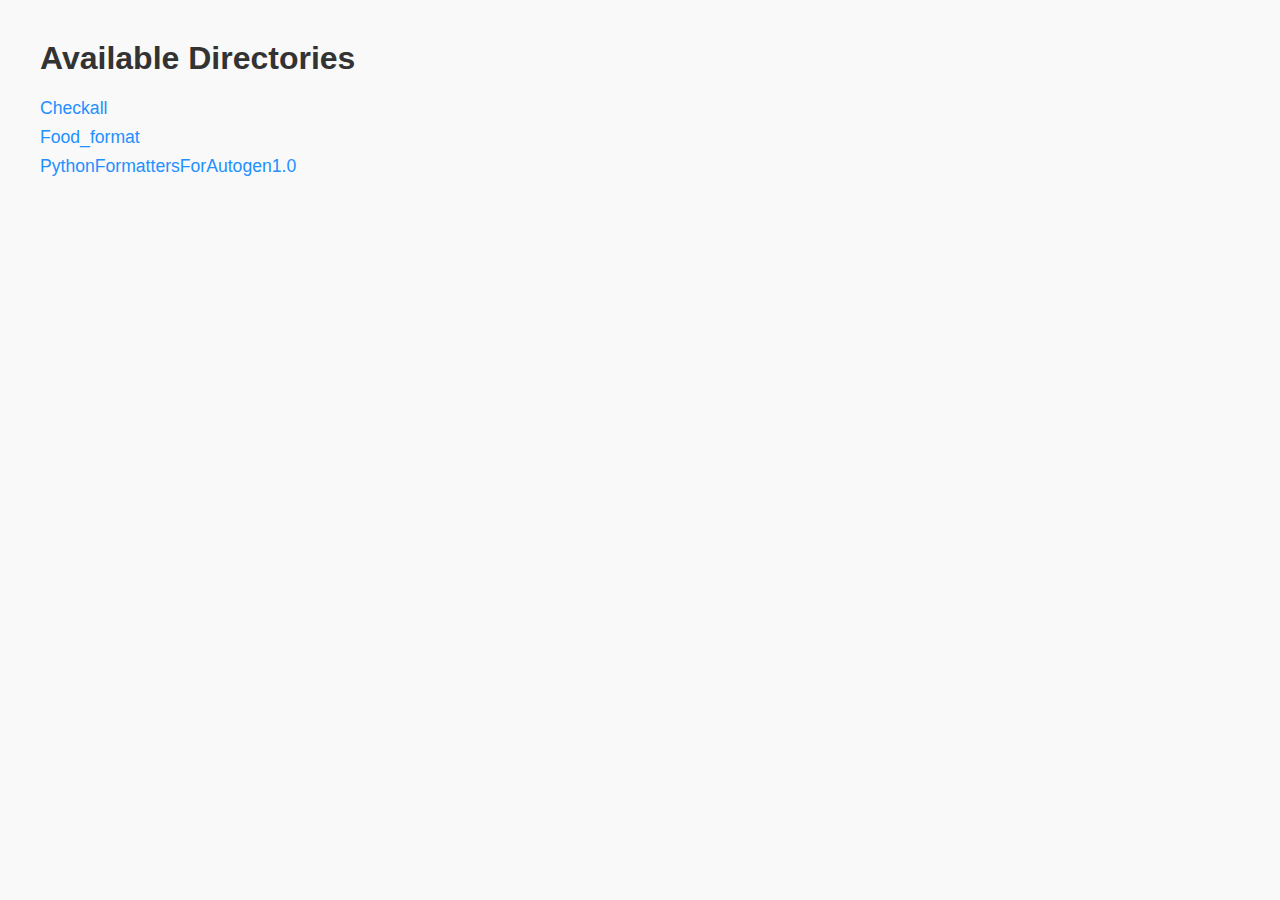
<file: index.html>
<!DOCTYPE html>
<html lang="en">
	<head>
		<meta charset="UTF-8" />
		<meta name="viewport" content="width=device-width, initial-scale=1" />
		<title>Directory Links</title>
		<style>
			body {
				font-family: Arial, sans-serif;
				margin: 40px;
				background-color: #f9f9f9;
			}
			h1 {
				color: #333;
			}
			ul {
				list-style-type: none;
				padding: 0;
			}
			li {
				margin: 8px 0;
			}
			a {
				text-decoration: none;
				color: #1e90ff;
				font-size: 1.1em;
			}
			a:hover {
				text-decoration: underline;
			}
		</style>
	</head>
	<body>
		<h1>Available Directories</h1>
		<ul id="directory-list">
			<!-- Links will be dynamically inserted here -->
		</ul>

		<script>
			// Array of directory names
			const directories = ["checkall", "food_format", "PythonFormattersForAutogen1.0"]

			// Reference to the <ul> element
			const directoryList = document.getElementById("directory-list")

			// Function to create and append list items
			function generateDirectoryLinks() {
				directories.forEach((dir) => {
					// Create list item
					const li = document.createElement("li")

					// Create anchor tag
					const a = document.createElement("a")
					a.href = `./${dir}/` // Assumes each directory has an index.html or equivalent
					a.textContent = dir.charAt(0).toUpperCase() + dir.slice(1) // Capitalize first letter

					// Append anchor to list item, then list item to the list
					li.appendChild(a)
					directoryList.appendChild(li)
				})
			}

			// Call the function on page load
			window.onload = generateDirectoryLinks
		</script>
	</body>
</html>
</file>
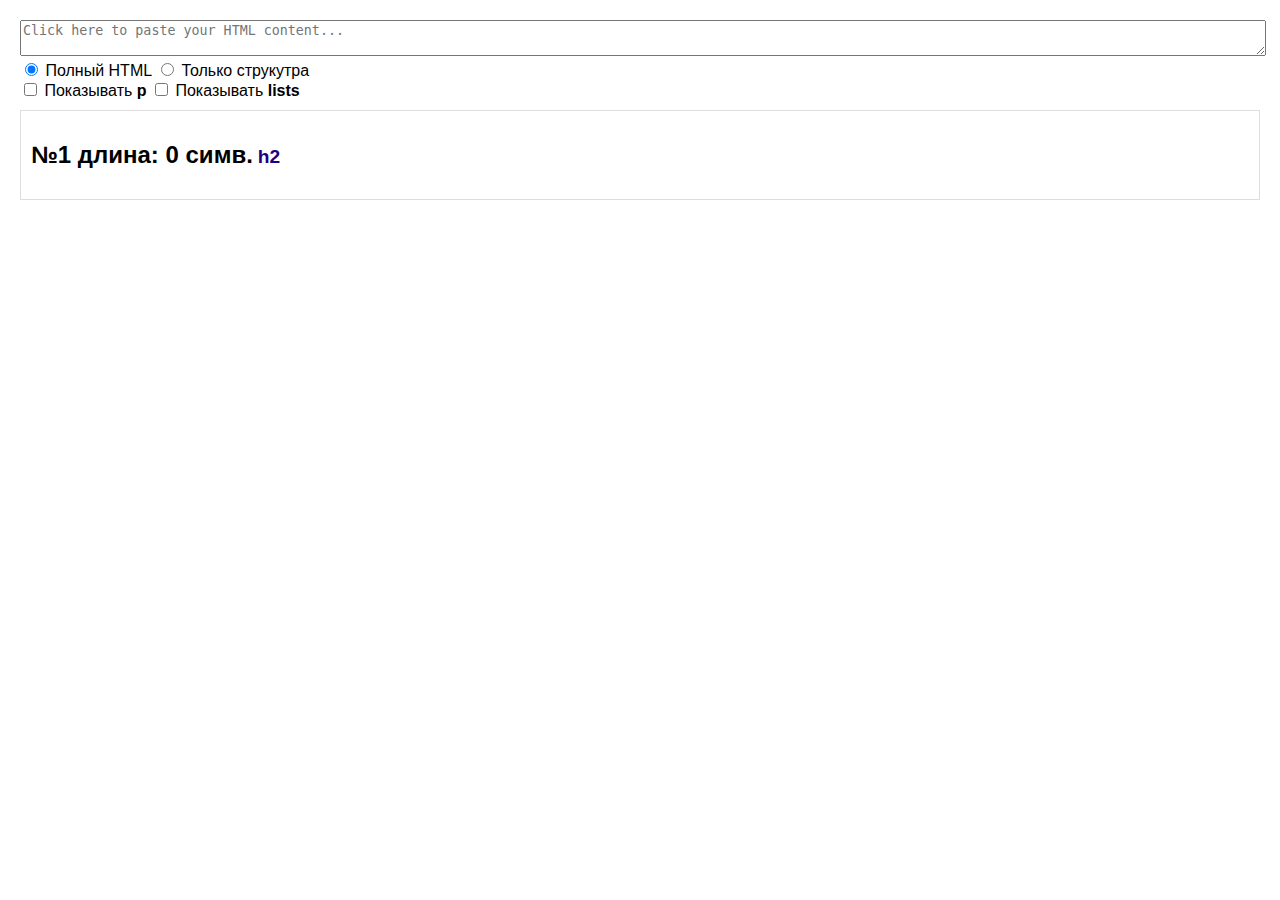
<file: checkall/index.html>
<!DOCTYPE html>
<html lang="en">
	<head>
		<meta charset="UTF-8" />
		<meta name="viewport" content="width=device-width, initial-scale=1.0" />
		<title>HTML Document Reviewer</title>
		<style>
			body {
				font-family: Arial, sans-serif;
				margin: 20px;
			}
			#inputArea {
				width: 100%;
			}
			.document-container {
				border: 1px solid #ddd;
				margin: 10px 0;
				padding: 10px;
			}

			#outputContainer {
				overflow-y: scroll;
				max-height: calc(100vh - 130px);
			}

			#outputContainer h1 {
				color: red;
				background-color: darkred;
			}

			#outputContainer h2::after {
				content: "h2";
				display: inline-block;
				margin: 0 5px;
				color: rgb(29, 0, 134);
				font-size: 0.8em;
			}

			#outputContainer h3::after {
				content: "h3";
				display: inline-block;
				margin: 0 5px;
				color: rgb(160, 160, 160);
				font-weight: lighter;
				font-size: 0.7em;
			}
		</style>
	</head>
	<body>
		<textarea id="inputArea" placeholder="Click here to paste your HTML content..."></textarea>
		<!-- add two radio buttons to select between structures and raw html -->
		<div id="regimeContainer">
			<input type="radio" id="regimeRaw" name="regime" value="raw" />
			<label for="regimeRaw">Полный HTML</label>
			<input type="radio" id="regimeStruct" name="regime" value="struct" />
			<label for="regimeStruct">Только струкутра</label>
		</div>
		<div id="" settingsContainer>
			<!-- ckeckboxes for settigns: show p, show lists -->
			<input type="checkbox" id="showP" name="showP" value="showP" />
			<label for="showP">Показывать <strong>p</strong></label>
			<input type="checkbox" id="showLists" name="showLists" value="showLists" />
			<label for="showLists">Показывать <strong>lists</strong></label>
		</div>

		<div id="outputContainer"></div>

		<script>
			function copyFromClipboard() {
				return new Promise((resolve, reject) => {
					navigator.clipboard
						.readText()
						.then((text) => {
							const inputArea = document.getElementById("inputArea")
							inputArea.value = text
							resolve()
						})
						.catch((err) => {
							console.error("Failed to read clipboard contents: ", err)
							reject(err)
						})
				})
			}

			async function analyzeTextarea() {
				const inputArea = document.getElementById("inputArea")
				const outputContainer = document.getElementById("outputContainer")

				outputContainer.innerHTML = "" // Clear previous results

				const htmlContent = inputArea.value
				const documents = htmlContent.split(/-----/) // Split by delimiter

				const regime = document.querySelector('input[name="regime"]:checked').value

				documents.forEach((doc, index) => {
					const docContainer = document.createElement("div")
					docContainer.className = "document-container"

					const docTitle = document.createElement("h2")
					docTitle.textContent = `№${index + 1} длина: ${doc.length} симв.`
					docContainer.appendChild(docTitle)

					doc = doc
						.replace(/^\s*"\s*|\s*"\s*$/g, "")
						.replace(/""/g, '"')
						.replace(/""/g, '"')

					const docContent = document.createElement("div")
					docContent.innerHTML = regime === "struct" ? updateHeadingStructure(doc) : doc
					docContainer.appendChild(docContent)

					outputContainer.appendChild(docContainer)
				})
			}

			function updateHeadingStructure(formatted) {
				const parser = new DOMParser()
				const doc = parser.parseFromString(formatted, "text/html")
				const headings = doc.querySelectorAll("h1, h2, h3, ol, ul, dl, table, p") // Added table to the selector
				let structure = "<ul>"

				// check if thre's article, section, header, footer, aside tags
				const articleTags = doc.querySelectorAll("article, section, header, footer, aside")
				if (articleTags.length > 0) {
					structure += "<li style='color: red;'>Warning: article, section, header, footer or aside tag detected</li>"
				}

				// Check for <h1> tags and show warning if present
				const h1Tags = doc.querySelectorAll("h1")
				if (h1Tags.length > 0) {
					structure += "<li style='color: red;'>Warning: <h1> tag detected</li>"
				}

				// Process headings
				headings.forEach((heading) => {
					let tagName = heading.tagName.toLowerCase()
					if (tagName === "h2") {
						structure += `<li><strong>${heading.textContent}</strong>`
					} else if (tagName === "h3") {
						structure += `<ul><li>${heading.textContent}</li></ul>`
					} else if (["ol", "ul", "dl"].includes(tagName) && document.getElementById("showLists").checked) {
						const length = heading.querySelectorAll("li").length
						structure += `<ul><div class="list">List (${length} items)</div></ul>`
					} else if (tagName === "table") {
						const rowslength = heading.querySelectorAll("tr").length
						structure += `<ul><li>Table (${rowslength} rows)</li></ul>`
					} else if (tagName === "p" && document.getElementById("showP").checked) {
						structure += `<ul><div style="color: darkgrey">p (${heading.textContent.length} ch)</div></ul>`
					}
				})

				structure += "</ul>"

				return structure
			}

			document.getElementById("inputArea").addEventListener("paste", async () => {
				await copyFromClipboard()
				localStorage.setItem("original", document.getElementById("inputArea").value)
				await analyzeTextarea()
			})

			// Listen for regime change
			document.getElementById("regimeContainer").addEventListener("change", () => {
				const regime = document.querySelector('input[name="regime"]:checked').value
				localStorage.setItem("regime", regime)
				analyzeTextarea()
			})

			// on document load load from local storage
			document.addEventListener("DOMContentLoaded", () => {
				const original = localStorage.getItem("original")
				if (original) {
					document.getElementById("inputArea").value = original
				}

				const savedRegime = localStorage.getItem("regime")
				if (savedRegime) {
					document.querySelector(`input[name="regime"][value="${savedRegime}"]`).checked = true
				} else {
					document.querySelector(`input[name="regime"][value="raw"]`).checked = true
				}

				analyzeTextarea()
			})

			// Listen for settings change
			document.getElementById("showP").addEventListener("change", () => {
				const showP = document.getElementById("showP").checked
				localStorage.setItem("showP", showP)
				analyzeTextarea()
			})

			document.getElementById("showLists").addEventListener("change", (e) => {
				const showLists = e.target.checked
				localStorage.setItem("showLists", showLists)
				analyzeTextarea()
			})
		</script>
	</body>
</html>
</file>
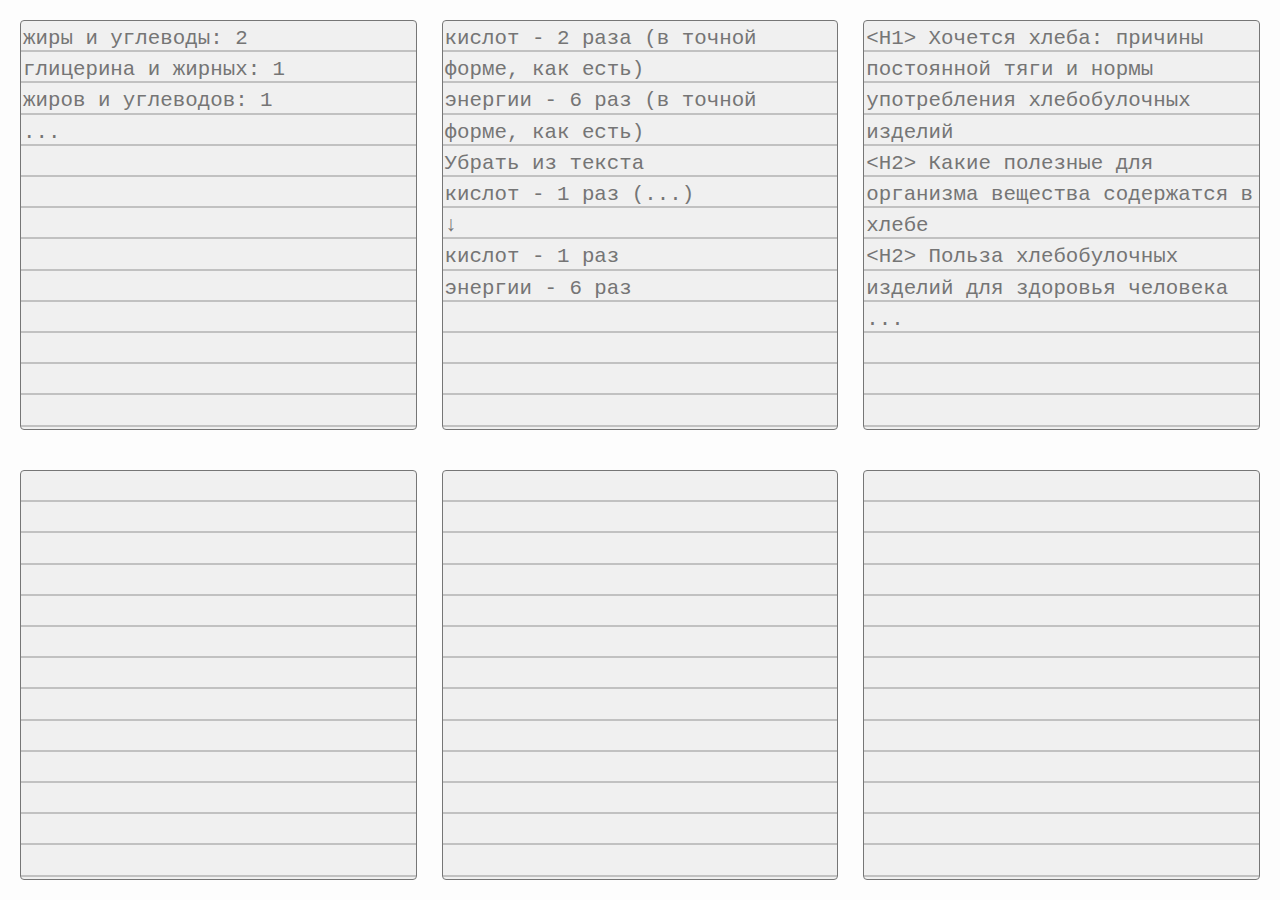
<file: food_format/index.html>
<!DOCTYPE html>
<html lang="en">
	<head>
		<meta charset="UTF-8" />
		<title>Text Formatter</title>
		<link rel="stylesheet" href="styles.css" />
		<link rel="icon" type="image/png" href="https://www.google.com/s2/favicons?domain=greatfiredragon.site" />
		<script src="snowball.min.js"></script>
	</head>
	<body>
		<div class="input-container">
			<div class="formatter-container formatter-1">
				<textarea
					id="inputText1"
					placeholder="жиры и углеводы: 2
глицерина и жирных: 1
жиров и углеводов: 1
..."
					aria-labelledby="label-input1"></textarea>
			</div>

			<div class="formatter-container formatter-2">
				<textarea
					id="inputText2"
					placeholder="кислот - 2 раза (в точной форме, как есть)
энергии - 6 раз (в точной форме, как есть)
Убрать из текста
кислот - 1 раз (...)
↓
кислот - 1 раз
энергии - 6 раз"
					aria-labelledby="label-input2"></textarea>
			</div>

			<div class="formatter-container formatter-3">
				<textarea
					id="inputText3"
					placeholder="<H1> Хочется хлеба: причины постоянной тяги и нормы употребления хлебобулочных изделий
<H2> Какие полезные для организма вещества содержатся в хлебе
<H2> Польза хлебобулочных изделий для здоровья человека
..."
					aria-labelledby="label-input3"></textarea>
			</div>
		</div>

		<div class="output-container">
			<div class="formatter-container formatter-1">
				<textarea id="outputText1" readonly aria-labelledby="label-output1"></textarea>
			</div>

			<div class="formatter-container formatter-2">
				<textarea id="outputText2" readonly aria-labelledby="label-output2"></textarea>
			</div>

			<div class="formatter-container formatter-3">
				<textarea id="outputText3" readonly aria-labelledby="label-output3"></textarea>
			</div>
		</div>

		<!-- Correctly closed script tag for your main script -->
		<script src="script.js"></script>
	</body>
</html>
</file>
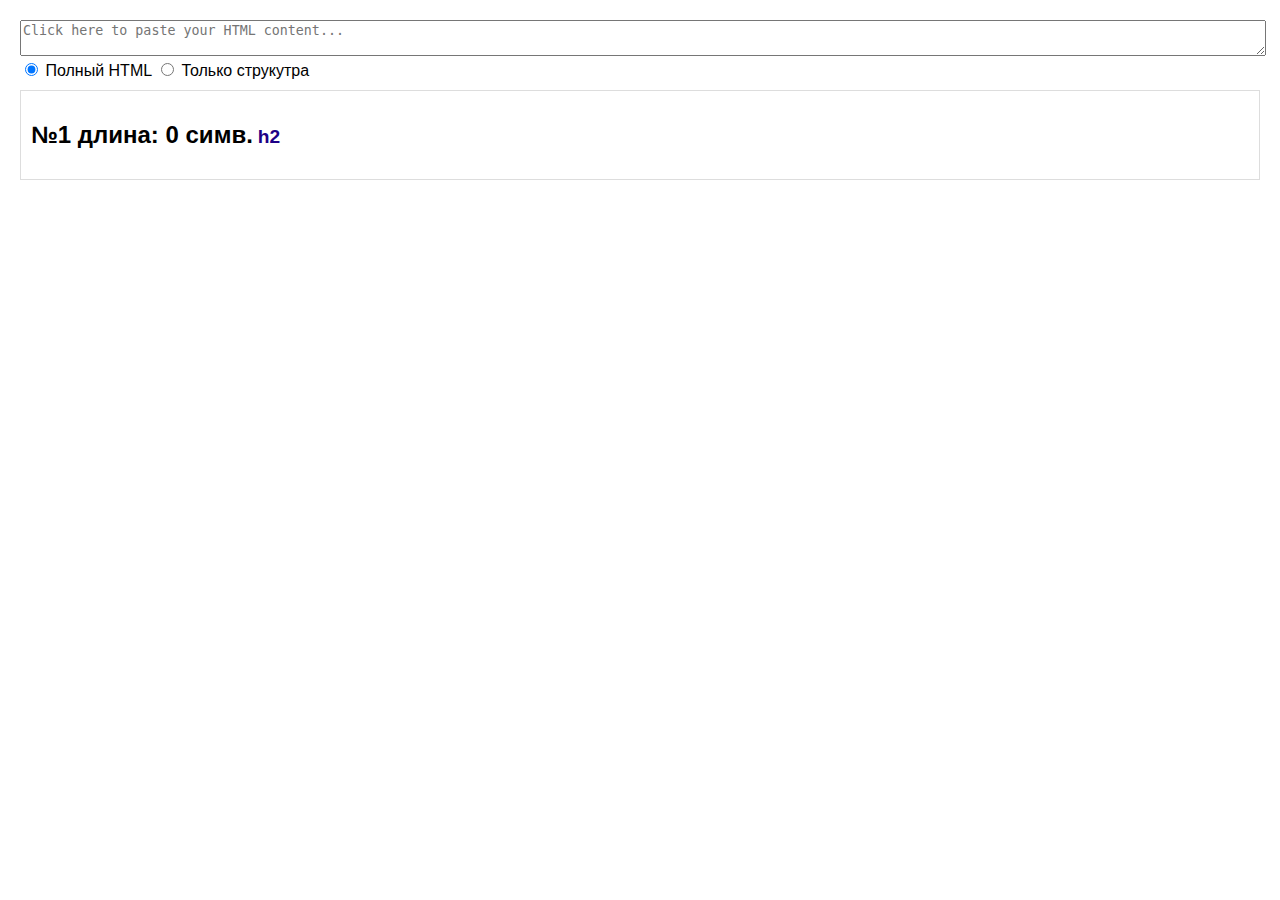
<file: checkall.html>
<!DOCTYPE html>
<html lang="en">
	<head>
		<meta charset="UTF-8" />
		<meta name="viewport" content="width=device-width, initial-scale=1.0" />
		<title>HTML Document Reviewer</title>
		<style>
			body {
				font-family: Arial, sans-serif;
				margin: 20px;
			}
			#inputArea {
				width: 100%;
			}
			.document-container {
				border: 1px solid #ddd;
				margin: 10px 0;
				padding: 10px;
			}

			#outputContainer h1 {
				color: red;
				background-color: darkred;
			}

			#outputContainer h2::after {
				content: "h2";
				display: inline-block;
				margin: 0 5px;
				color: rgb(29, 0, 134);
				font-size: 0.8em;
			}

			#outputContainer h3::after {
				content: "h3";
				display: inline-block;
				margin: 0 5px;
				color: rgb(160, 160, 160);
				font-weight: lighter;
				font-size: 0.7em;
			}
		</style>
	</head>
	<body>
		<textarea id="inputArea" placeholder="Click here to paste your HTML content..."></textarea>
		<!-- add two radio buttons to select between structures and raw html -->
		<div id="regimeContainer">
			<input type="radio" id="regimeRaw" name="regime" value="raw" />
			<label for="regimeRaw">Полный HTML</label>
			<input type="radio" id="regimeStruct" name="regime" value="struct" />
			<label for="regimeStruct">Только струкутра</label>
		</div>

		<div id="outputContainer"></div>

		<script>
			function copyFromClipboard() {
				return new Promise((resolve, reject) => {
					navigator.clipboard
						.readText()
						.then((text) => {
							const inputArea = document.getElementById("inputArea")
							inputArea.value = text
							resolve()
						})
						.catch((err) => {
							console.error("Failed to read clipboard contents: ", err)
							reject(err)
						})
				})
			}

			async function analyzeTextarea() {
				const inputArea = document.getElementById("inputArea")
				const outputContainer = document.getElementById("outputContainer")

				outputContainer.innerHTML = "" // Clear previous results

				const htmlContent = inputArea.value
				const documents = htmlContent.split(/-----/) // Split by delimiter

				const regime = document.querySelector('input[name="regime"]:checked').value

				documents.forEach((doc, index) => {
					const docContainer = document.createElement("div")
					docContainer.className = "document-container"

					const docTitle = document.createElement("h2")
					docTitle.textContent = `№${index + 1} длина: ${doc.length} симв.`
					docContainer.appendChild(docTitle)

					doc = doc
						.replace(/^\s*"\s*|\s*"\s*$/g, "")
						.replace(/""/g, '"')
						.replace(/""/g, '"')

					const docContent = document.createElement("div")
					docContent.innerHTML = regime === "struct" ? updateHeadingStructure(doc) : doc
					docContainer.appendChild(docContent)

					outputContainer.appendChild(docContainer)
				})
			}

			function updateHeadingStructure(formatted) {
				const parser = new DOMParser()
				const doc = parser.parseFromString(formatted, "text/html")
				const headings = doc.querySelectorAll("h1, h2, h3, ol, ul, dl, table, p") // Added table to the selector
				let structure = "<ul>"

				// Check for <h1> tags and show warning if present
				const h1Tags = doc.querySelectorAll("h1")
				if (h1Tags.length > 0) {
					structure += "<li style='color: red;'>Warning: <h1> tag detected</li>"
				}

				// Process headings
				headings.forEach((heading) => {
					let tagName = heading.tagName.toLowerCase()
					if (tagName === "h2") {
						structure += `<li><strong>${heading.textContent}</strong>`
					} else if (tagName === "h3") {
						structure += `<ul><li>${heading.textContent}</li></ul>`
					} else if (["ol", "ul", "dl"].includes(tagName)) {
						const length = heading.querySelectorAll("li").length
						structure += `<ul><div class="list">List (${length} items)</div></ul>`
					} else if (tagName === "table") {
						const rowslength = heading.querySelectorAll("tr").length
						structure += `<ul><li>Table (${rowslength} rows)</li></ul>`
					} else if (tagName === "p") {
						structure += `<ul><div style="color: darkgrey">p (${heading.textContent.length} ch)</div></ul>`
					}
				})

				structure += "</ul>"

				return structure
			}

			document.getElementById("inputArea").addEventListener("click", async () => {
				await copyFromClipboard()
				// save to local storage
				localStorage.setItem("original", document.getElementById("inputArea").value)
				await analyzeTextarea()
			})

			// Listen for regime change
			document.getElementById("regimeContainer").addEventListener("change", () => {
				const regime = document.querySelector('input[name="regime"]:checked').value
				localStorage.setItem("regime", regime)
				analyzeTextarea()
			})

			// on document load load from local storage
			document.addEventListener("DOMContentLoaded", () => {
				const original = localStorage.getItem("original")
				if (original) {
					document.getElementById("inputArea").value = original
				}

				const savedRegime = localStorage.getItem("regime")
				if (savedRegime) {
					document.querySelector(`input[name="regime"][value="${savedRegime}"]`).checked = true
				} else {
					document.querySelector(`input[name="regime"][value="raw"]`).checked = true
				}

				analyzeTextarea()
			})
		</script>
	</body>
</html>
</file>
<file: food_format/styles.css>
:root {
	--GFD-form-bg-color: #f0f0f0;
	--line-color: #c1c1c1;
	--line-height: 1.5em;
	--font-size: 1.3em;
	--color-textarea: #719ece;
}

body {
	font-family: Arial, sans-serif;
	margin: 0;
	padding: 0;
	height: 100vh;
	display: flex;
	flex-direction: column;
}

.input-container,
.output-container {
	display: flex;
	justify-content: space-between;
	padding: 20px;
	flex: 1;
	box-sizing: border-box;
}

.formatter-container {
	width: 32%;
	display: flex;
	flex-direction: column;
}

textarea {
	flex-grow: 1;
	width: 100%;
	resize: none;
	border-radius: 4px;
	box-sizing: border-box;
	overflow: auto;
	background: repeating-linear-gradient(
		to bottom,
		var(--GFD-form-bg-color),
		var(--GFD-form-bg-color) calc(var(--line-height) - 2px),
		var(--line-color) calc(var(--line-height) - 2px),
		var(--line-color) var(--line-height)
	);
	background-clip: padding-box;
	font-family: "Courier New", Courier, monospace;
	line-height: var(--line-height);
	font-size: var(--font-size);
}

textarea.textarea-animate {
	animation: flash 1s linear infinite;
}
textarea:is(:focus, :hover, :active) {
	outline: none !important;
	border: 2px dashed var(--color-textarea);
	box-shadow: 0 0 10px var(--color-textarea);
}
@keyframes flash {
	0% {
		box-shadow: 0 0 10px 2px orangered;
	}
	100% {
		box-shadow: none;
	}
}

/* Hide unwanted elements */
:is(
		[id*="google_ads_iframe"],
		[id*="taboola-"],
		.taboolaHeight,
		.taboola-placeholder,
		#top-ad,
		#credential_picker_container,
		#credentials-picker-container,
		#credential_picker_iframe,
		[id*="google-one-tap-iframe"],
		#google-one-tap-popup-container,
		.google-one-tap__module,
		.google-one-tap-modal-div,
		#amp_floatingAdDiv,
		#ez-content-blocker-container
	) {
	display: none !important;
	min-height: 0 !important;
	height: 0 !important;
}

/* Additional cute styling */
body {
	background-color: #fdfdfd;
}

textarea:focus {
	border-color: #66afe9;
	outline: none;
}
</file>
